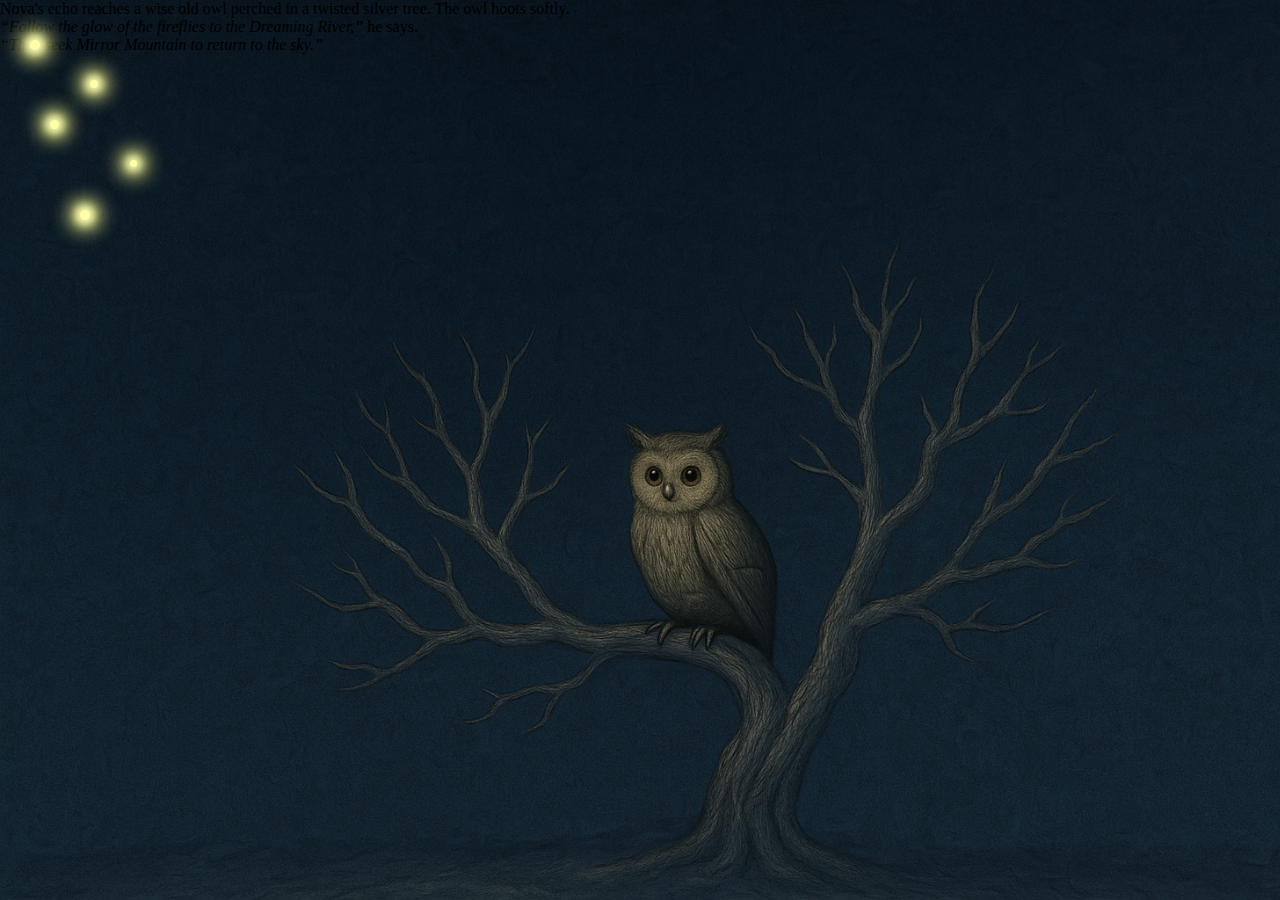
<file: test.html>
<!DOCTYPE html>
<html lang="en">
<head>
<meta charset="UTF-8" />
<meta name="viewport" content="width=device-width, initial-scale=1" />
<title>Nova's Echo Animation</title>
<style>
    .scene {
        background-image: url("images/tree-owl.png");
        background-color: #cccccc;
        background-size: cover;
        height: 100vh;
        width: 100vw;
        top: 0;
        left: 0;
        z-index: 0;
        position: absolute;
    }

    .firefly {
        position: absolute;
        background: #ffffaa;
        border-radius: 50%;
        box-shadow: 0 0 8px 3px #fffdbb, 0 0 20px 8px #ffff66aa;
        animation: flicker 2s infinite alternate ease-in-out;
        filter: drop-shadow(0 0 5px #fffdbb);
    }
    @keyframes flicker {
        0% { opacity: 0.7; transform: scale(1); }
        100% { opacity: 1; transform: scale(1.3); }
    }
</style>
</head>
<body>
    <div class="scene">
        <div class="text-box">
        Nova's echo reaches a wise old owl perched in a twisted silver tree. The owl hoots softly. <br />
        <em>“Follow the glow of the fireflies to the Dreaming River,”</em> he says. <br />
        <em>“Then seek Mirror Mountain to return to the sky.”</em>
        </div>

        <!-- Fireflies placed around the tree, animated with flicker and slight movement -->
        <div class="firefly" style="width:10px; height:10px; top: 40px; left: 30px; animation-delay: 0s;"></div>
        <div class="firefly" style="width:8px; height:8px; top: 80px; left: 90px; animation-delay: 0.4s;"></div>
        <div class="firefly" style="width:9px; height:9px; top: 120px; left: 50px; animation-delay: 0.8s;"></div>
        <div class="firefly" style="width:7px; height:7px; top: 160px; left: 130px; animation-delay: 1.2s;"></div>
        <div class="firefly" style="width:10px; height:10px; top: 210px; left: 80px; animation-delay: 1.6s;"></div>
    </div>
</body>
</html>
</file>
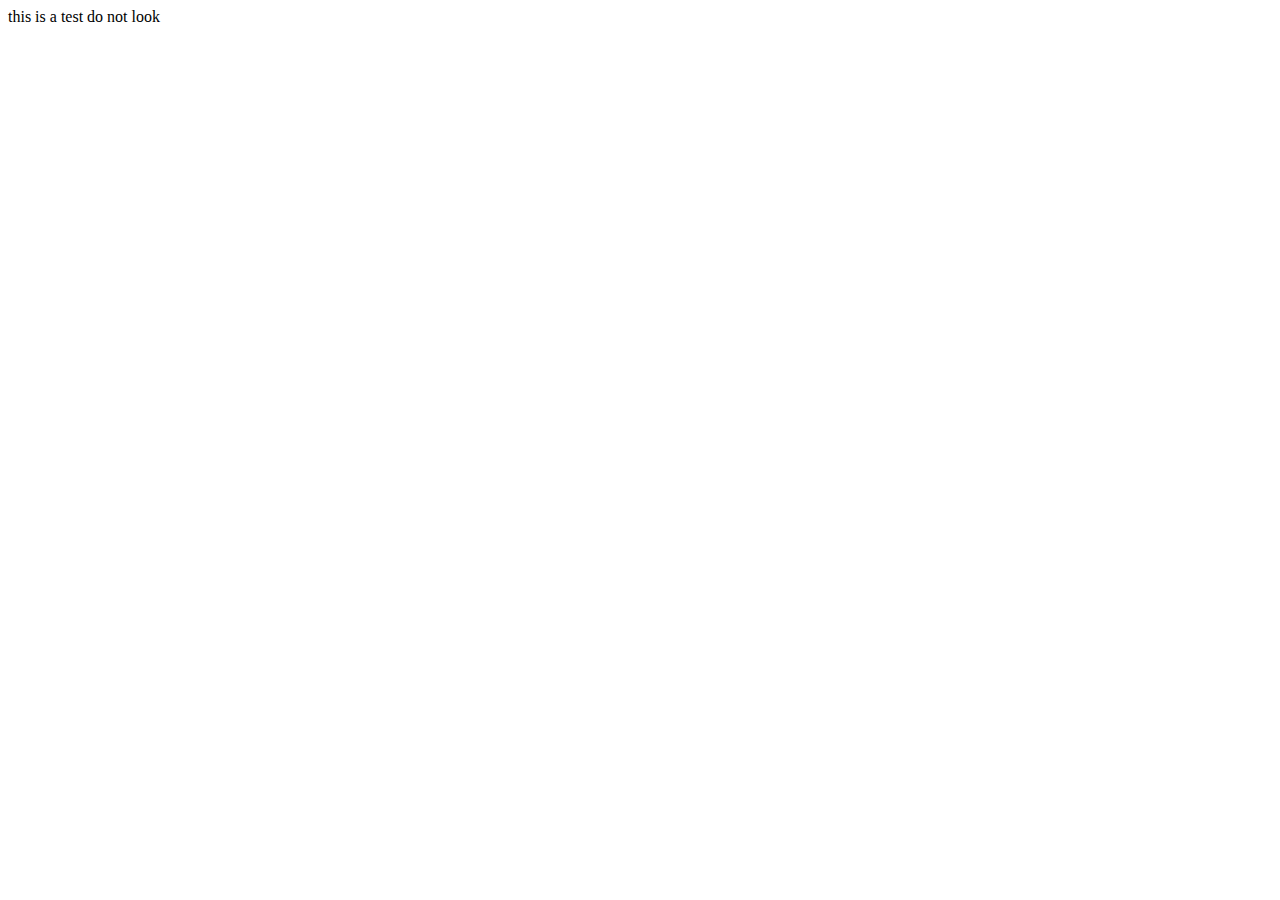
<file: animations/corsTest.html>
<!DOCTYPE html>
<html lang="en">
<head>
    <meta charset="UTF-8">
    <meta name="viewport" content="width=device-width, initial-scale=1.0">
    <title>testing</title>
</head>
<body>
    this is a test do not look
</body>
</html>
</file>
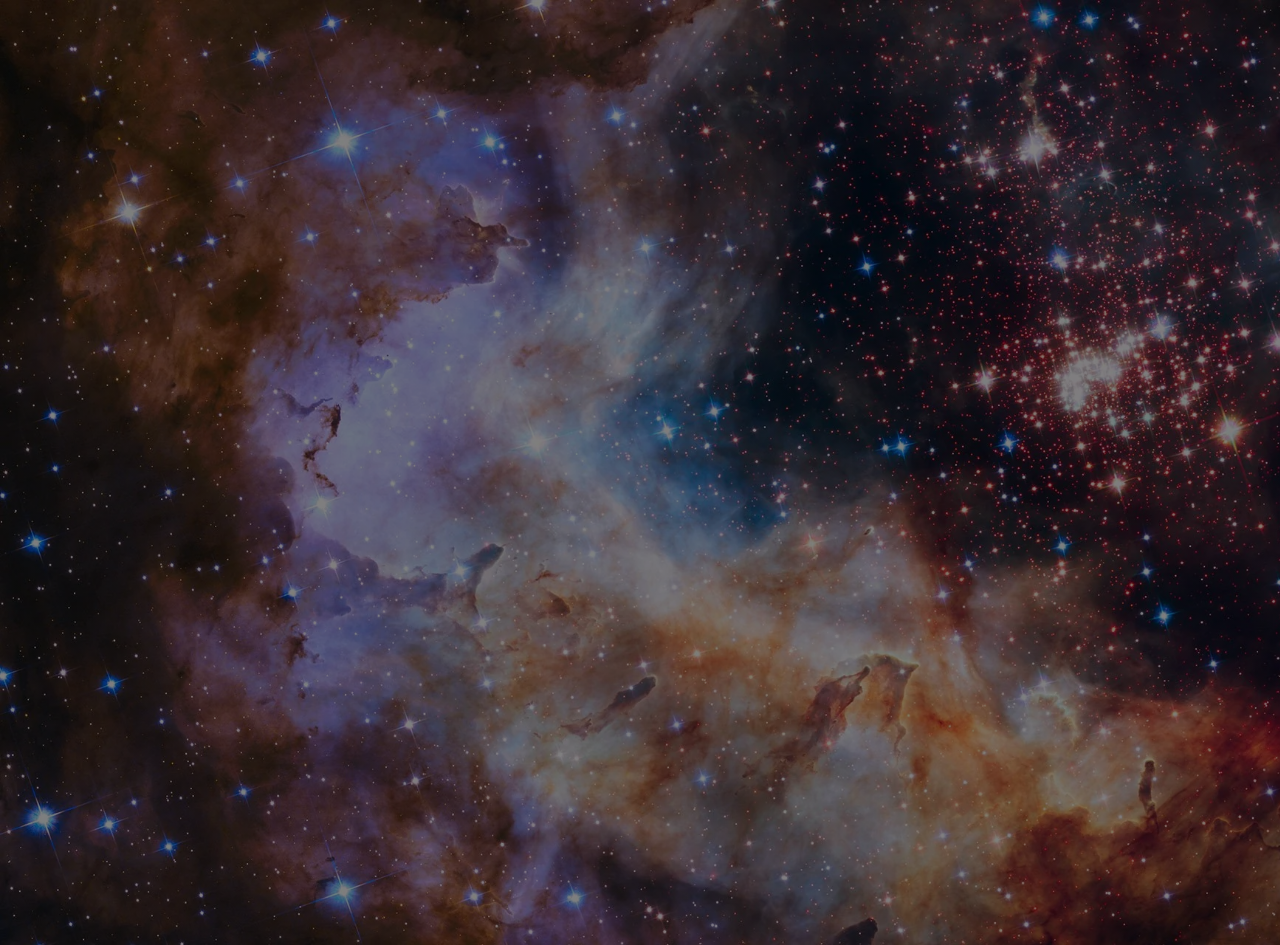
<file: animations/start.html>
<style>
    body {
      margin: 0;
      padding: 0;
      background: radial-gradient(ellipse at center, #0a0a23, #000010 90%);
      font-family: 'Georgia', serif;
      overflow: hidden;
      color: white;
    }

    @keyframes twinkle {
      0%, 100% { opacity: 1; }
      50% { opacity: 0.6; }
    }

    @keyframes float {
      0%, 100% { transform: translate(-50%, -50%) translateY(0); }
      50% { transform: translate(-50%, -50%) translateY(-20px); }
    }

    .story-container {
      position: absolute;
      z-index: 3;
      text-align: center;
      top: 50%;
      left: 50%;
      transform: translate(-50%, -50%);
      max-width: 700px;
      margin: 0 auto;
      padding: 2rem;
      color: #f0f0f0;
    }

    .story-line {
      opacity: 0;
      transform: translateY(20px);
      transition: opacity 1s ease, transform 1s ease;
      margin-bottom: 1.5rem;
      font-size: 1.4rem;
    }

    .story-line.show {
      opacity: 1;
      transform: translateY(0);
    }

    .p1Bg {
        background-image: linear-gradient(rgba(0, 0, 0, 0.5), rgba(0, 0, 0, 0.5)), url("../images/p1Bg.jpg");
        background-color: #cccccc;
        background-size: cover;
        height: 105vh;
        width: 105vw;
        z-index: 0;
        position: absolute;
    }

    .p1Bg.active-shake {
      animation: screenShake 1s ease-in-out;
    }


    @keyframes lightningFlash {
      0%, 100% {
        opacity: 0;
      }
      2% {
        opacity: 1;
      }
      4% {
        opacity: 0;
      }
      7% {
        opacity: 1;
      }
      8% {
        opacity: 0;
      }
      15% {
        opacity: 1;
      }
      16% {
        opacity: 0;
      }
    }

    @keyframes screenShake {
      0%, 100% {
        transform: translate(0, 0);
      }
      2% {
        transform: translate(-5px, 2px);
      }
      4% {
        transform: translate(4px, -3px);
      }
      7% {
        transform: translate(-6px, 4px);
      }
      8% {
        transform: translate(3px, -2px);
      }
      15% {
        transform: translate(-4px, 5px);
      }
      16% {
        transform: translate(0, 0);
      }
    }


    .lightning-flash {
      animation: lightning-flash 3s ease-out forwards;
    }

    .lightningFrame {
        background-image: url("../images/lightningFrame.png");
        background-color: rgba(255, 255, 255, 0.1);
        background-size: 100% 100%;
        background-repeat: no-repeat;
        height: 100vh;
        width: 100vw;
        z-index: 1;
        position: absolute;
        box-shadow: inset 0 0 200px 10px rgba(255, 255, 255, 1);
        opacity: 0;
        animation: lightning-flash 3s ease-out forwards;
    }

    .lighting-effect {
      background-image: url("../images/lightningFrame.png");
      background-color: rgba(255, 255, 255, 0.1);
      background-size: 100% 100%;
      background-repeat: no-repeat;
      box-shadow: inset 0 0 200px 10px rgba(255, 255, 255, 1);
      position: fixed;
      top: 0;
      left: 0;
      width: 100vw;
      height: 100vh;
      opacity: 0;
      pointer-events: none;
      z-index: 9999;
    }

    .lighting-effect.active {
      animation: lightningFlash 2s ease-in-out;
    }


  </style>
</head>
<body>
  <div class="lighting-effect"></div>
  <div id="p1Bg" class="p1Bg">
    <div class="story-container">
      <div class="story-line" id="line1">
        One night, a cosmic storm roared through the sky...
      </div>
      <div class="story-line" id="line2">
        Nova, a small and curious star, was blown far from her home.
      </div>
      <div class="story-line" id="line3">
        She tumbled through the dark and landed in the Forest of Echoes...
      </div>
    </div>
  </div>


  <script>
    // fade-in animation
    let toggle = true
    const lines = [document.getElementById('line1'), document.getElementById('line2'), document.getElementById('line3')];
    // const lightningFrame = document.getElementById('lightningFrame');

    const lightning = document.querySelector('.lighting-effect');
    const screen = document.getElementById('p1Bg');
    // const thunder = document.getElementById('thunder-sound');

    function triggerStorm() {
      // Trigger flash and shake
      lightning.classList.add('active');
      screen.classList.add('active-shake');

      // Delay thunder for realism (300ms–1000ms)
      // setTimeout(() => {
      //   thunder.currentTime = 0;
      //   thunder.play();
      // }, Math.random() * 700 + 300);

      // Remove flash and shake after animation
      setTimeout(() => {
        if (toggle) {
          lightning.classList.remove('active');
          screen.classList.remove('active-shake');
        }
      }, 1000);
    }

    // loop storm every 4–10 seconds randomly
    function startStormLoop() {
      const nextStorm = Math.random() * 2000 + 1000;
      setTimeout(() => {
        startStormLoop(); 
        triggerStorm();
      }, nextStorm);
    }

    startStormLoop()

    setTimeout(() => {
      toggle = false
    }, 7000)
    lines.forEach((line, index) => {
      setTimeout(() => {
        line.classList.add('show');
      }, (index + 1) * 1700); // delay between lines
    });

  </script>
</body>
</file>
